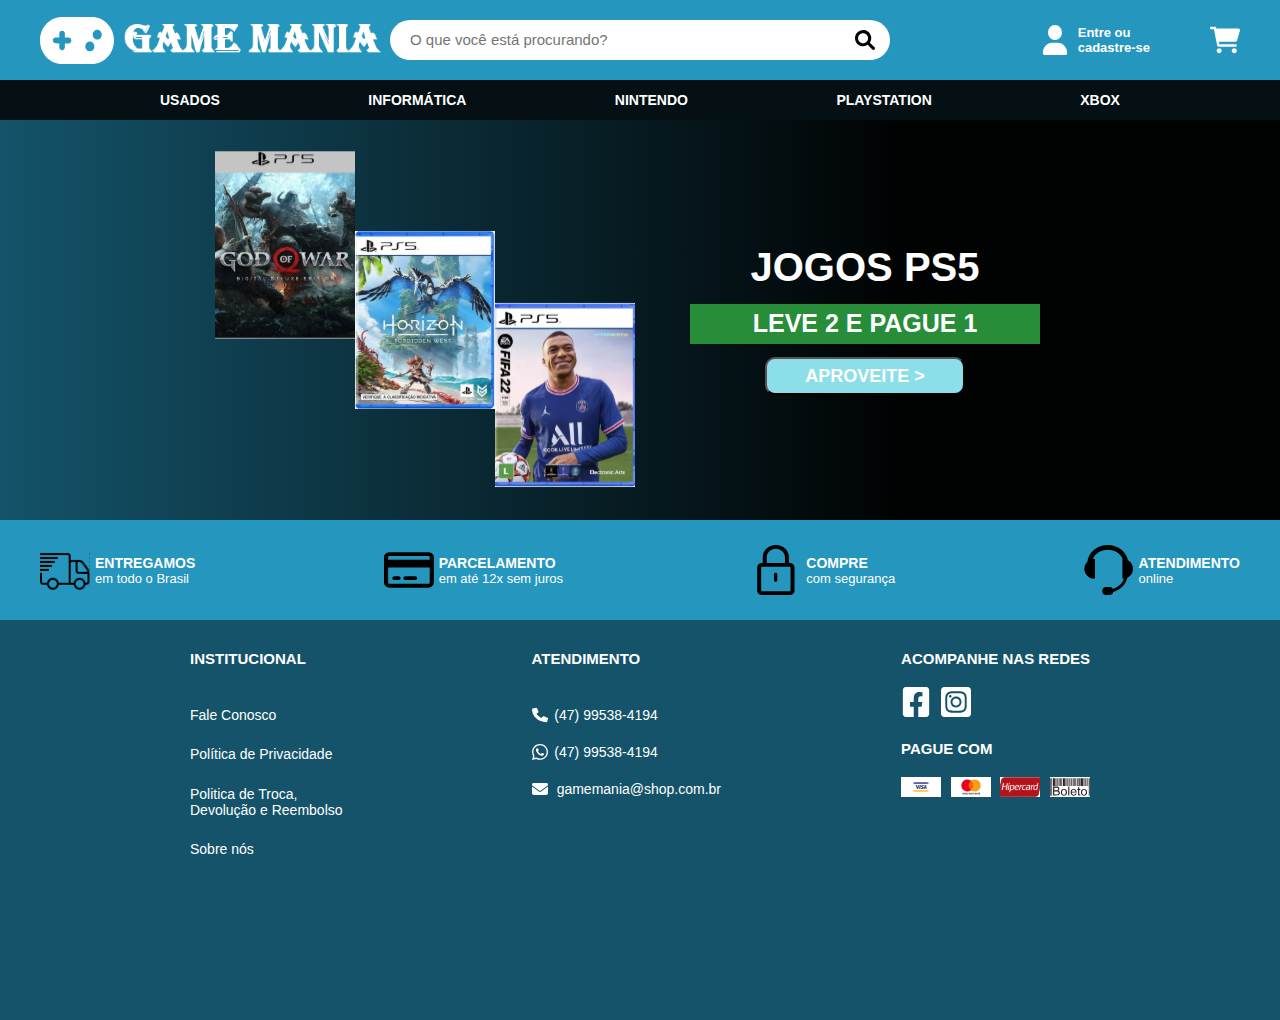
<file: index.html>
<!DOCTYPE html>
<html lang="pt-br">
<head>
    <meta charset="UTF-8">
    <meta http-equiv="X-UA-Compatible" content="IE=edge">
    <meta name="viewport" content="width=device-width, initial-scale=1.0">
    <title>Game Mania</title>
    <link rel="stylesheet" href="css/style.css">

    <link rel="preconnect" href="https://fonts.googleapis.com">
    <link rel="preconnect" href="https://fonts.gstatic.com" crossorigin>
    <link href="https://fonts.googleapis.com/css2?family=Roboto:wght@100&display=swap" rel="stylesheet">
</head>
<body>
    <header>
        <div class="container-grid cabecalho">
                <div class="logo-buscador">
                    <a href="index.html" class="logo">
                        <img src="img/game.svg" alt="Iconelogo">
                        <img src="img/GAMEMANIA4-SF 1.svg" alt="Logo">
                    </a>
    
                    <form>
                        <input type="search" class="buscador" minlength="3" placeholder="O que você está procurando?">
                    </form>
                </div>

                <div class="login-carrinho">
                    <a href="login.html" class="login-texto" target="_blank">
                        <img src="img/user.svg" alt="usuario" class="icone-login">
                        <p class="texto-login">Entre ou <br> cadastre-se</p>        
                    </a>
                    <img src="img/carrinho.svg" alt="carrinho" class="carrinho">
                </div>
        </div>

        <div class="container-grid-menu">
            <nav class="menu">
                <a href="#" class="link-menu">Usados</a>
                <a href="#" class="link-menu">Informática</a>
                <a href="#" class="link-menu">Nintendo</a>
                <a href="#" class="link-menu">Playstation</a>
                <a href="#" class="link-menu">Xbox</a>
            </nav>
        </div>
            

       

    </header>

    <main>
        <a href="#" style="text-decoration:none;">
            <section class="banner">
    
                <div class="imagem-banner">
                    <img src="img/shopping 1.svg" alt="img-godofwar" class="imagem-godofwar">
                    <img src="img/shopping 2.svg" alt="img-horizon" class="imagem-horizon">
                    <img src="img/shopping 3.svg" alt="img-fifa" class="imagem-fifa">
                </div>
    
                <div class="destaque-banner">
                    <h1 class="texto-destaque">Jogos PS5</h1>
                    <div class="promocao">
                        <p class="texto-promocao">Leve 2 e pague 1</p>
                    </div>      
                    <button class="botao-promocao">Aproveite ></button>
                </div>
            </section>
        </a>

        <section class="informacoes">
            <div class="container-grid">
                <div class="icone-texto-informacoes">
                    <img src="img/entrega.svg" alt="caminhao entrega" class="icone-informacoes">
                    <div>
                        <h2 class="titulo-informacoes">Entregamos</h2>
                        <p class="texto-informacoes">em todo o Brasil</p>
                    </div>
                </div>

                <div class="icone-texto-informacoes">
                    <img src="img/parcelamento.svg" alt="cartao" class="icone-informacoes">
                    <div>
                        <h2 class="titulo-informacoes">Parcelamento</h2>
                        <p class="texto-informacoes">em até 12x sem juros</p>
                    </div>
                </div>

                <div class="icone-texto-informacoes">
                    <img src="img/seguranca.svg" alt="cadeado" class="icone-informacoes">
                    <div>
                        <h2 class="titulo-informacoes">Compre</h2>
                        <p class="texto-informacoes">com segurança</p>
                    </div>
                </div>

                <div class="icone-texto-informacoes">
                    <img src="img/atendimento.svg" alt="fone" class="icone-informacoes">
                    <div>
                        <h2 class="titulo-informacoes">Atendimento</h2>
                        <p class="texto-informacoes">online</p>
                    </div>
                </div>
            </div>
        </section>

    </main>

    <footer>
        <div class="container-grid" style="width: 900px">
            <div class="titulo-informacoes-rodape">
                <h2 class="titulo-rodape">Institucional</h2>
                <nav class="informacoes-rodape">
                    <a href="#" class="link-rodape">Fale Conosco</a>
                    <a href="#" class="link-rodape">Política de Privacidade</a>
                    <a href="#" class="link-rodape">Politica de Troca, 
                                <br>Devolução e Reembolso</a>
                    <a href="#" class="link-rodape">Sobre nós</a>
                </nav>
            </div>

            <div class="titulo-informacoes-rodape">
                <h2 class="titulo-rodape">Atendimento</h2>
                <nav class="atendimento-rodape">
                    <div class="icone-link-rodape">
                        <img src="img/chamada.svg" alt="telefone" class="icone-rodape">
                        <a href="#" class="link-rodape">(47) 99538-4194</a>
                    </div>
                    <div class="icone-link-rodape">
                        <img src="img/whatsapp.svg" alt="whatsapp" class="icone-rodape">
                        <a href="#" class="link-rodape">(47) 99538-4194</a>
                    </div>
                    <div class="icone-link-rodape" style="width: 105%;"">
                        <img src="img/mensagem.svg" alt="mensagem" class="icone-rodape">
                        <a href="#" class="link-rodape">gamemania@shop.com.br</a>                     
                    </div>
                </nav>
            </div>

            <div class="titulo-informacoes-rodape">
                <div>
                    <h2 class="titulo-rodape">Acompanhe nas redes</h2>
                    <div class="redes-rodape">
                        <a href="#">
                            <img src="img/facebook.svg" alt="facebook" class="icone-rede-rodape">
                        </a>
                        <a href="#">
                            <img src="img/instagram.svg" alt="instagram" class="icone-rede-rodape">
                        </a>
                    </div>
                </div>
                <div>
                    <h2 class="titulo-rodape">Pague com</h2>
                    <div class="pagamento-rodape">
                        <img src="img/visa.svg" alt="cartao visa" class="icone-pagamento">
                        <img src="img/martercard.svg" alt="cartao mastercard" class="icone-pagamento">
                        <img src="img/hipercard.svg" alt="cartao hipercard" class="icone-pagamento">
                        <img src="img/boleto.svg" alt="boleto"class="icone-pagamento">
                    </div>

                </div>
    
                 
            </div>

        </div>

    </footer>
    
</body>
</html>
</file>
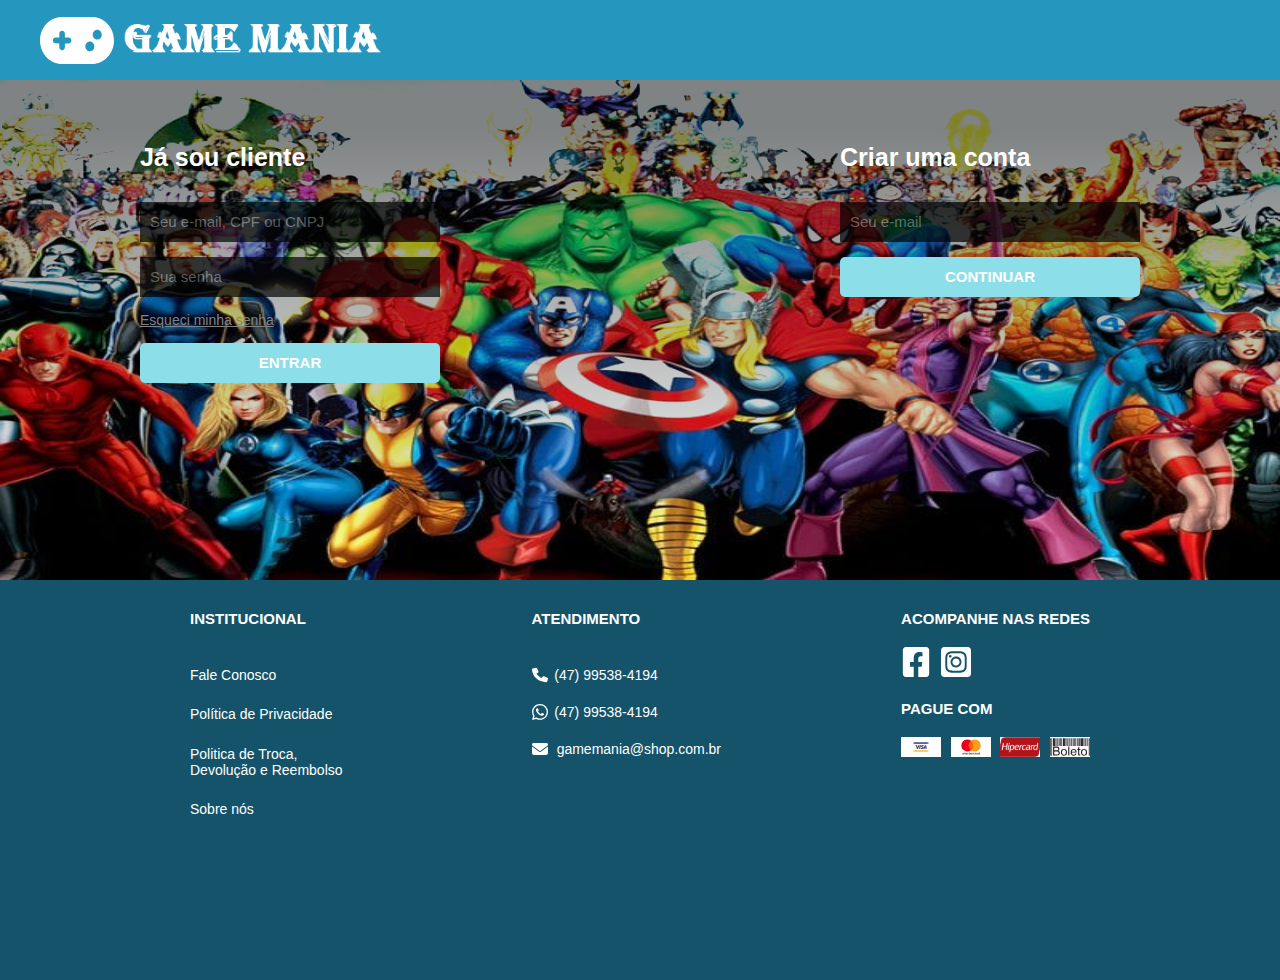
<file: login.html>
<!DOCTYPE html>
<html lang="pt-br">
<head>
    <meta charset="UTF-8">
    <meta http-equiv="X-UA-Compatible" content="IE=edge">
    <meta name="viewport" content="width=device-width, initial-scale=1.0">
    <title>Game Mania</title>
    <link rel="stylesheet" href="css/style.css">

    <link rel="preconnect" href="https://fonts.googleapis.com">
    <link rel="preconnect" href="https://fonts.gstatic.com" crossorigin>
    <link href="https://fonts.googleapis.com/css2?family=Roboto:wght@100&display=swap" rel="stylesheet">
</head>
<body>
    <header class="transforma-header">
        <div class="container-grid">
                <div class="logo-buscador">
                    <a href="index.html" class="logo">
                        <img src="img/game.svg" alt="Iconelogo">
                        <img src="img/GAMEMANIA4-SF 1.svg" alt="Logo">
                    </a>
        </div>                 
    </header>

    <main class="transforma-main">
        <section class="container-grid-login">
                <form class="login">
                    <h2 class="titulo-login">Já sou cliente</h2>
                    <input type="text" class="campo-login" minlength="5" placeholder="Seu e-mail, CPF ou CNPJ">
                    <input type="password" class="campo-login" minlength="8" placeholder="Sua senha">
                    <a href="#" class="link-muda-senha">Esqueci minha senha</a>
                    <button class="botao-login">Entrar</button>
                </form>
                <!-- <div class="linha-divisao"></div> -->
                <form class="login">
                    <h2 class="titulo-login">Criar uma conta</h2>
                    <input type="text" class="campo-login" minlength="5" placeholder="Seu e-mail">
                    <button class="botao-login">Continuar</button>
                </form>

        </section>
       

    </main>

    <footer>
        <div class="container-grid" style="width: 900px">
            <div class="titulo-informacoes-rodape">
                <h2 class="titulo-rodape">Institucional</h2>
                <nav class="informacoes-rodape">
                    <a href="#" class="link-rodape">Fale Conosco</a>
                    <a href="#" class="link-rodape">Política de Privacidade</a>
                    <a href="#" class="link-rodape">Politica de Troca, 
                                <br>Devolução e Reembolso</a>
                    <a href="#" class="link-rodape">Sobre nós</a>
                </nav>
            </div>

            <div class="titulo-informacoes-rodape">
                <h2 class="titulo-rodape">Atendimento</h2>
                <nav class="atendimento-rodape">
                    <div class="icone-link-rodape">
                        <img src="img/chamada.svg" alt="telefone" class="icone-rodape">
                        <a href="#" class="link-rodape">(47) 99538-4194</a>
                    </div>
                    <div class="icone-link-rodape">
                        <img src="img/whatsapp.svg" alt="whatsapp" class="icone-rodape">
                        <a href="#" class="link-rodape">(47) 99538-4194</a>
                    </div>
                    <div class="icone-link-rodape" style="width: 105%;"">
                        <img src="img/mensagem.svg" alt="mensagem" class="icone-rodape">
                        <a href="#" class="link-rodape">gamemania@shop.com.br</a>                     
                    </div>
                </nav>
            </div>

            <div class="titulo-informacoes-rodape">
                <div>
                    <h2 class="titulo-rodape">Acompanhe nas redes</h2>
                    <div class="redes-rodape">
                        <a href="#">
                            <img src="img/facebook.svg" alt="facebook" class="icone-rede-rodape">
                        </a>
                        <a href="#">
                            <img src="img/instagram.svg" alt="instagram" class="icone-rede-rodape">
                        </a>
                    </div>
                </div>
                <div>
                    <h2 class="titulo-rodape">Pague com</h2>
                    <div class="pagamento-rodape">
                        <img src="img/visa.svg" alt="cartao visa" class="icone-pagamento">
                        <img src="img/martercard.svg" alt="cartao mastercard" class="icone-pagamento">
                        <img src="img/hipercard.svg" alt="cartao hipercard" class="icone-pagamento">
                        <img src="img/boleto.svg" alt="boleto"class="icone-pagamento">
                    </div>

                </div>
    
                 
            </div>

        </div>
       

    </footer>
    
</body>
</html>
</file>
<file: css/style.css>
* {
    margin: 0;
    padding: 0;
    box-sizing: border-box;
}

.container-grid {
    width: 1200px;
    margin: 0 auto;
    height: 100%;
    display: flex;
    justify-content: space-between;
    align-items: center;
}


/* Cabeçalho */

header {
    height: 120px;
    background-image: linear-gradient(#2596BE 66.67%,  #041014 33.33%);
}

.cabecalho {
    display: flex;
    align-items: center;
    justify-content: space-between;
    height: 66.67%
   
}

.logo {
    width: 350px;
    display: flex;
    align-items: center;
}

.buscador {
    width: 500px;
    height: 40px;
    border-radius: 5cm;
    border: 0;
    padding-left: 20px;
    background-image: url(../img/lupa.svg);
    background-repeat: no-repeat;
    background-size: 20px 20px;
    background-position: 465px;
}

.buscador::placeholder {
    font-size: 15px;
}

.buscador:focus{
    outline: none;
    
}

.logo-buscador {
    display: flex;
    width: 850px;
    justify-content: space-between;
    align-items: center;
}

.icone-login {
    width: 30px;
    height: 30px;
}

.texto-login {
    font-family: Arial, Helvetica, sans-serif;
    font-weight: bold;
    font-size: 13px;
    color: white;
}


.carrinho {
    width: 30px;
    height: 30px;
    
}

.login-texto {
    display: flex;
    justify-content: space-between;
    width: 110px;
    text-decoration: none;
}

.login-carrinho {
    display: flex;
    width: 200px;
    justify-content: space-between;
    align-items: center;
}

/* menu */

.container-grid-menu {
    width: 1200px;
    height: 33.33%;
    margin: 0 auto;
    display: flex;
    justify-content: center;
}

.menu {
    height: 100%;
    width: 80%;
    display: flex;
    justify-content: space-between;
    align-items: center;
}

.link-menu {
    text-decoration: none;
    text-transform: uppercase;
    font-family: Arial, Helvetica, sans-serif;
    font-weight: bold;
    font-size: 14px;
    color: white;
}

main {
    height: 500px;
}

/* Banner */

.banner {
    height: 80%;
    width: 100%;
    background-image: linear-gradient(to right, #145369, #010303 70%);
    display: flex;
    align-items: center;
    justify-content: center;
}

.imagem-banner{
    display: flex;
    align-items: center;
    justify-self: center;
    height: 350px;
    width: 450px;


    
}

.imagem-godofwar {
    width: 140px;
    height: 200px;
    align-self: flex-start;
}

.imagem-horizon {
    width: 140px;
    height: 200px;

}

.imagem-fifa {
    width: 140px;
    height: 200px;
    align-self: flex-end;
}

.texto-destaque {
    text-transform: uppercase;
    color: white;
    font-family: Arial, Helvetica, sans-serif;
    font-weight: bold;
    font-size: 40px;
}

.promocao {
    width: 350px;
    height: 40px;
    background-color: #278D38;
    display: flex;
    justify-content: center;
    align-items: center;
}

.texto-promocao {
    text-transform: uppercase;
    color: white;
    font-family: Arial, Helvetica, sans-serif;
    font-weight: bold;
    font-size: 25px;
   
}

.botao-promocao {
    width: 200px;
    height: 38px;
    background-color: #8cdee9;
    color: white;
    border-radius: 10px;
    font-family: Arial, Helvetica, sans-serif;
    font-weight: bold;
    text-transform: uppercase;
    font-size: 18px;
    display: flex;
    justify-content: center;
    align-items: center;
    text-decoration: none; 
}

.destaque-banner {
    height: 150px;
    width: 400px;
    display: flex;
    flex-direction: column;
    justify-content: space-between;
    align-items: center;
}

/* informações */

.informacoes {
    background-color: #2596BE;
    height: 20%;
    width: 100%;
}

.icone-texto-informacoes {
    display: flex;
    justify-content: space-between;
    align-items: center;

}

.icone-informacoes {
    height: 50px;
    width: 50px;
    margin-right: 5px;

}

.titulo-informacoes {
    font-family: Arial, Helvetica, sans-serif;
    font-size: 14px;
    text-transform: uppercase;
    font-weight: bold;
    color: white;

}

.texto-informacoes {
    font-family: Arial, Helvetica, sans-serif;
    font-size: 13px;
    color: white;

}

/* Rodapé */

footer {
    height: 400px;
    background-color: #145369;
}

.titulo-informacoes-rodape {
    height: 85%;
    display: flex;
    flex-direction: column;
    justify-content: flex-start;
}

.informacoes-rodape {
    display: flex;
    flex-direction: column;
    justify-content: space-between;
    height: 150px;
    margin-top: 40px;
}

.titulo-rodape {
    font-family: Arial, Helvetica, sans-serif;
    font-size: 15px;
    font-weight: bold;
    color: white;
    text-transform: uppercase;

}

.link-rodape {
    font-family: Arial, Helvetica, sans-serif;
    font-size: 14px;
    font-weight: 500;
    color: white; 
    text-decoration: none;
}

.icone-link-rodape {
    display: flex;
    justify-content: space-between;
    align-items: center;
    width: 70%;
}

.icone-rodape {
    width: 16px;
    height: 16px;
}

.atendimento-rodape {
    display: flex;
    flex-direction: column;
    justify-content: space-between;
    height: 90px;
    margin-top: 40px;

}

.icone-rede-rodape {
    width: 30px;
    height: 30px;
}

.redes-rodape {
    display: flex;
    width: 70px;
    justify-content: space-between;
    align-items: center;
    margin-top: 20px;
    margin-bottom: 10%;
}

.icone-pagamento {
    width: 40px;
    height: 20px;
    background-color: white;
}

.pagamento-rodape {
    display: flex;
    justify-content: space-between;
    margin-top: 20px;
    align-items: center;
}

/* login */

.transforma-header{
    background-image: none;
    background-color: #2596BE;
    height: 80px;
    align-items: center;
    justify-content: space-between;
}

.transforma-main{
    height: 500px;
    /* background: linear-gradient(#a2a5a5 , #b7bebe), url(../img/herois); */
    /* background: linear-gradient(#aaadad, #b7bebe), url(../img/herois.jpg); */
    /* background: linear-gradient(#e2e7e7, #dbe6e6), url(../img/herois); */
    background: linear-gradient(#808383 10%, rgb(255, 255, 255)), url(../img/herois.jpg);
    /* background-image: url(../img/herois.jpg); */
    background-size: 100% 100%;
    background-repeat: no-repeat;
    display: flex;
    justify-content: center;
    background-blend-mode: darken;

}


.container-grid-login {
    width: 1000px;
    height: 100%;
    display: flex;
    justify-content: space-between;
    align-items: center;
   
}

.campo-login {
    width: 300px;
    height: 40px;
    opacity: 70%;
    background-color: #010303;
    border: 1px;
    padding-left: 10px;
    font-size: 15px;
    font-family: Arial, Helvetica, sans-serif;
    font-weight: 500px;
    color: white;
    margin-bottom: 5%;
    
}

.login {
    display: flex;
    height: 75%;
    flex-direction: column;
    align-items: flex-start;
    justify-content: flex-start;

}

.botao-login {
    width: 300px;
    height: 40px;
    background-color: #8cdee9;
    color: white;
    border-radius: 5px;
    border: 0;
    font-family: Arial, Helvetica, sans-serif;
    font-weight: bold;
    text-transform: uppercase;
    font-size: 15px;
    display: flex;
    justify-content: center;
    align-items: center;
    text-decoration: none; 
}

.campo-login:focus {
    color:black;
    background-color: white;
    opacity: 90%;
    outline: none;

}

.titulo-login {
    font-family: Arial, Helvetica, sans-serif;
    font-weight: bolder;
    color: white;
    font-size: 25px;
    margin-bottom: 10%;
}

.link-muda-senha {
    font-family: Arial, Helvetica, sans-serif;
    font-weight: 500;
    color: #808383;
    font-size: 14px;
    margin-bottom: 5%;
}

.linha-divisao {
    height: 70%;
    border-left: 1px solid;
    color:#2596BE;
    display: flex;
    justify-content: flex-start;
   
}
</file>
